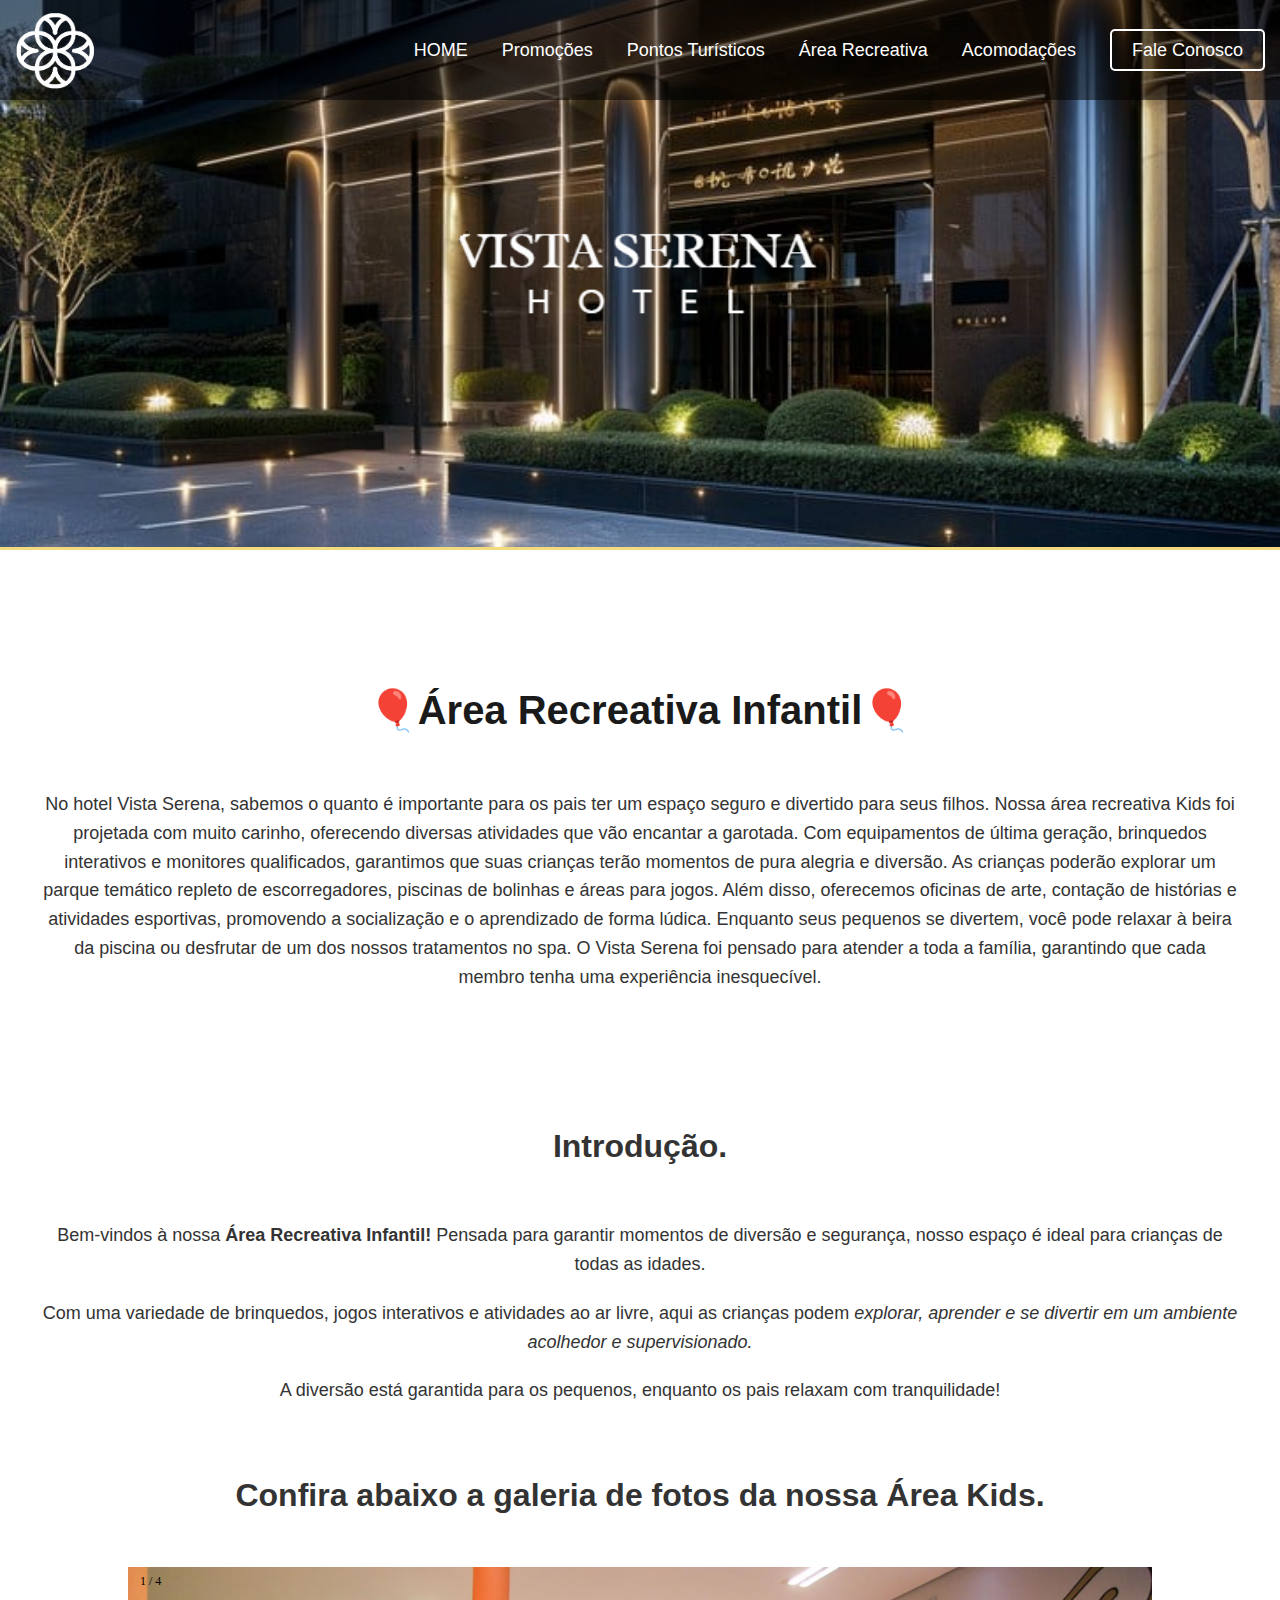
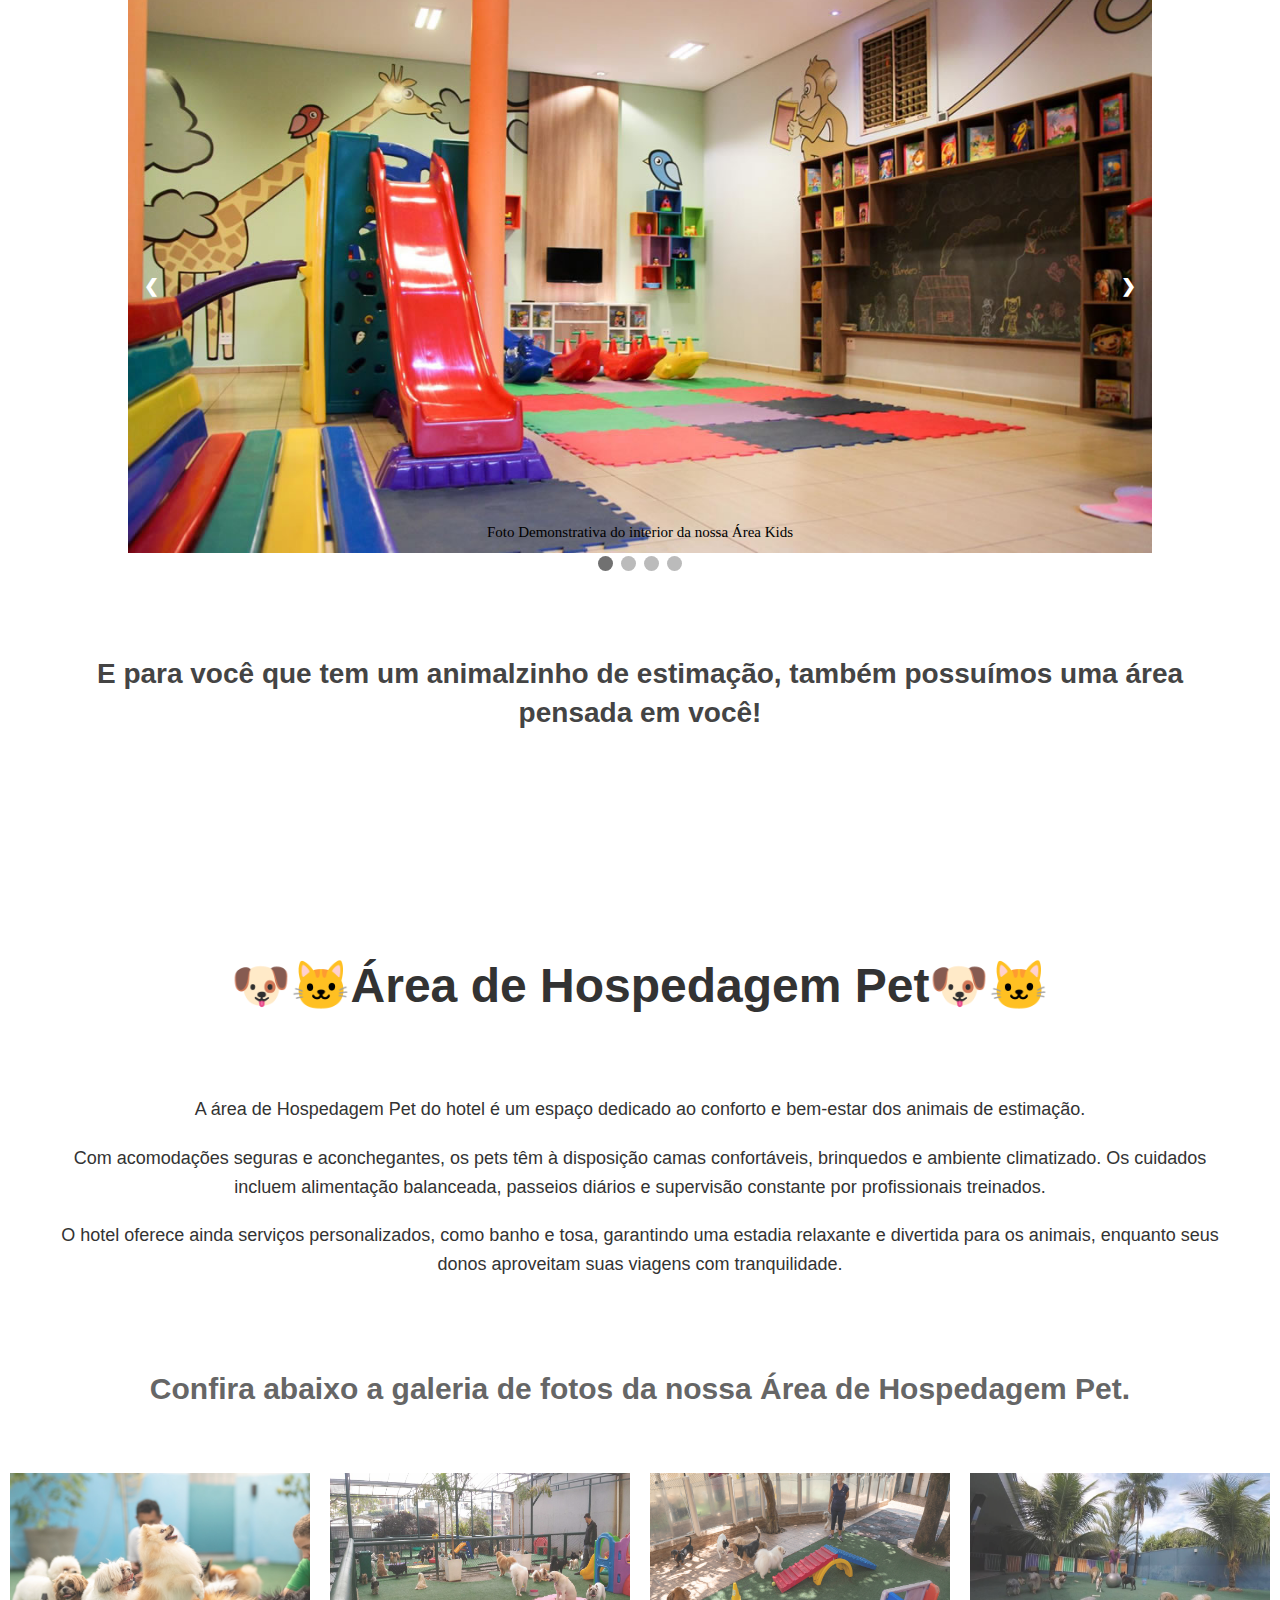
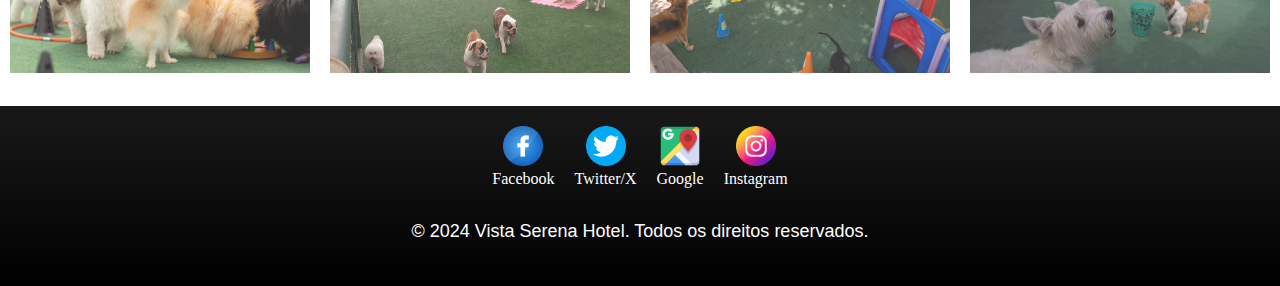
<file: index.html>
<!DOCTYPE html>
<html lang="pt br">
<head>
    <meta charset="UTF-8">
    <meta name="viewport" content="width=device-width, initial-scale=1.0">
    <title>Área Recreativa Infantil e Hospedagem Pet</title>
    <link rel="stylesheet" href="../css/style.css">


    <style type="text/css">

        


.backtituloisa {
  background-color: #ffffff;
  color: rgb(0, 0, 0);
  border-radius: 0;
  margin-top: 100px;
  width: 100%; 
  height: auto; 
}

.tituloprincisa {
  padding: 1em;
}

.backintroisa {
  background-color: #ffffff;
  color: rgb(0, 0, 0);
  border-radius: 0;
  margin-top: 100px;
}

.introisa {
  padding: 1em;
}

.backgroundslideisa {
  height: auto;
}

.galeriaisa {
  padding: 2em;
}


.slideshow-containerisa {
  width: 80%;
  position: relative;
  margin: auto;
}


.prev, .next {
  cursor: pointer;
  position: absolute;
  top: 50%;
  padding: 16px;
  color: white;
  font-weight: bold;
  font-size: 18px;
  transition: 0.6s ease;
  user-select: none;
}


.prev {
  left: 0;
}

.next {
  right: 0;
}


.prev:hover, .next:hover {
  background-color: rgba(0,0,0,0.8);
}


.text {
  color: #000;
  font-size: 15px;
  padding: 8px 12px;
  position: absolute;
  bottom: 8px;
  width: 100%;
  text-align: center;
}


.numbertext {
  color: #000;
  font-size: 12px;
  padding: 8px 12px;
  position: absolute;
  top: 0;
}


.dot {
  cursor: pointer;
  height: 15px;
  width: 15px;
  margin: 0 2px;
  background-color: #bbb;
  border-radius: 50%;
  display: inline-block;
  transition: background-color 0.6s ease;
}

.active, .dot:hover {
  background-color: #717171;
}


.fadeisa {
  animation-name: fade;
  animation-duration: 1.5s;
}

@keyframes fade {
  from {opacity: .4} 
  to {opacity: 1}
}


@media only screen and (max-width: 300px) {
  .prev, .next, .text {font-size: 11px;}
}

/* Área da hospedagem pet */

.pettituloisa {
  padding: 4em;
}

.titulopetisa {
  font-size: 24px;
  padding: 1em;
}

.petparagrafosisa {
  padding: 1em;
  width: 100%;
  height: auto;
  margin-bottom: 50px;
}

.petisa {
  background-color: #ffffff;
  color: rgb(0, 0, 0);
  border-radius: 0;
  margin-top: 100px;
}

.galeriapetisa {
  font-size: 24px;
  margin-bottom: 50px;
  font-family: 'Lucida Sans', 'Lucida Sans Regular', 'Lucida Grande', 'Lucida Sans Unicode', Geneva, Verdana, sans-serif;
}

* {
  box-sizing: border-box;
}

p{
  font-family: 'Arial', sans-serif; /* Você pode escolher outra fonte se preferir */
    font-size: 18px; /* Tamanho médio */
    line-height: 1.6; /* Espaçamento entre linhas */
    color: #333; /* Cor do texto */
    text-align: justify; /* Texto justificado */
    text-align: center;
    margin: 20px 15px; /* Aumenta a margem lateral */
    padding: 0 25px; /* Adiciona espaçamento interno lateral */
}

h1 {
    font-family: 'Arial', sans-serif;
    font-size: 2.5em; /* Tamanho maior */
    line-height: 1.2; /* Espaçamento entre linhas */
    color: #1a1a1a; /* Cor do texto */
    margin: 20px 0; /* Margem vertical */
    text-align: center;
}

h2 {
    font-family: 'Arial', sans-serif;
    font-size: 2em; /* Tamanho menor que h1 */
    line-height: 1.3; 
    color: #333; 
    margin: 18px 0; 
    text-align: center;
}

h3 {
    font-family: 'Arial', sans-serif;
    font-size: 1.75em; /* Tamanho menor que h2 */
    line-height: 1.4; 
    color: #444; 
    margin: 16px 0; 
    text-align: center;
}

h4 {
    font-family: 'Arial', sans-serif;
    font-size: 1.5em; /* Tamanho menor que h3 */
    line-height: 1.5; 
    color: #555; 
    margin: 14px 0; 
    text-align: center;
}

h5 {
    font-family: 'Arial', sans-serif;
    font-size: 1.25em; /* Tamanho menor que h4 */
    line-height: 1.6; 
    color: #666; 
    margin: 12px 0; 
    text-align: center;
}

.containerisas {
  position: relative;
  display: none;
}

.columnisas {
  float: left;
  width: 25%;
  padding: 10px;
}

.columnisas img {
  opacity: 0.8; 
  cursor: pointer; 
  width: 100%;
  height: 200px;
}

.columnisas img:hover {
  opacity: 1;
}

.rowisas::after {
  content: "";
  display: table;
  clear: both;
}


.containerisas {
  position: relative;
  display: none;
}


#imgtext {
  position: absolute;
  bottom: 15px;
  left: 15px;
  color: white;
  font-size: 20px;
}


.closebtn {
  position: absolute;
  top: 10px;
  right: 15px;
  color: white;
  font-size: 35px;
  cursor: pointer;
}

    </style>
   
</head>
    <body>

      <header>
        <!--Criação das primeiras divs-->
        <div class="imagem"></div>
        <div class="overlay">
            <div class="logo">
                <img src="../imagens/LOGO_preta.png" alt="Logo" class="logo-image">
            </div>
            <nav>
                <ul>
                  <li><a href="../html/index.html">HOME</a></li>
                    <li><a href="#promocoes">Promoções</a></li>
                    <li><a href="../html/pontoTuristico.html">Pontos Turísticos</a></li>
                    <li><a href="../html/area_recreativa.html">Área Recreativa</a></li>
                    <li><a href="#pontos-turisticos">Acomodações</a></li>
                    <li><a href="../html/faleconosco.html" class="button">Fale Conosco</a></li>
                </ul>
            </nav>
            <div class="text-image">
                <img src="../imagens/escrita_logo.PNG" alt="Texto" class="text-image-content">
            </div>
        </div>
    </header>
    
    <div class="container_imagem_um">
        <div class="container_fundo_um">
            <div class="imagem_home"></div>
        </div>
    </div>
    
    <!--Títulos Iniciais-->
    <div class="backtituloisa">
        <div class="tituloprincisa">
            <h1>🎈Área Recreativa Infantil🎈</h1>
        </div>
        <p>No hotel Vista Serena, sabemos o quanto é importante para os pais ter um espaço seguro e divertido para seus filhos. Nossa área recreativa Kids foi projetada com muito carinho, oferecendo diversas atividades que vão encantar a garotada. Com equipamentos de última geração, brinquedos interativos e monitores qualificados, garantimos que suas crianças terão momentos de pura alegria e diversão.

          As crianças poderão explorar um parque temático repleto de escorregadores, piscinas de bolinhas e áreas para jogos. Além disso, oferecemos oficinas de arte, contação de histórias e atividades esportivas, promovendo a socialização e o aprendizado de forma lúdica.
          
          Enquanto seus pequenos se divertem, você pode relaxar à beira da piscina ou desfrutar de um dos nossos tratamentos no spa. O Vista Serena foi pensado para atender a toda a família, garantindo que cada membro tenha uma experiência inesquecível.</p>
    </div>
    
    <!-- Introdução ao espaço kids -->
    <div class="backintroisa"> 
        <div class="introisa">
            <h2>Introdução.</h2>
        </div>
        <p>
            Bem-vindos à nossa <strong>Área Recreativa Infantil!</strong> Pensada para garantir momentos de diversão e segurança, 
            nosso espaço é ideal para crianças de todas as idades.
        </p>
        <p>
            Com uma variedade de brinquedos, jogos interativos e atividades ao ar livre, 
            aqui as crianças podem <em>explorar, aprender e se divertir em um ambiente acolhedor e supervisionado.</em>
        </p>
        <p>
            A diversão está garantida para os pequenos, enquanto os 
            pais relaxam com tranquilidade!
        </p>
    </div>
    
    <!-- Galeria de fotos -->
    <div class="galeriaisa">
        <h2>Confira abaixo a galeria de fotos da nossa Área Kids.</h2>
    </div>
    
    <!--Criação do slideshow-->
    <div class="backgroundslideisa">
        <div class="slideshow-containerisa">
    
            <div class="mySlides fadeisa">
                <div class="numbertext">1 / 4</div>
                <img src="../imagens/37.jpg" style="width: 100%">
                <div class="text" style="color: black;">Foto Demonstrativa do interior da nossa Área Kids</div>
            </div>
    
            <div class="mySlides fadeisa">
                <div class="numbertext">2 / 4</div>
                <img src="../imagens/38.jpg" style="width: 100%">
                <div class="text" style="color: black;">Foto da visão geral dos brinquedos que a Área possui</div>
            </div>
    
            <div class="mySlides fadeisa">
                <div class="numbertext">3 / 4</div>
                <img src="../imagens/36.jpg" style="width: 100%">
                <div class="text" style="color: black;">Foto destacada dos brinquedos da Área</div>
            </div>
    
            <div class="mySlides fadeisa">
                <div class="numbertext">4 / 4</div>
                <img src="../imagens/wp-1618880391322-1024x683.jpg" style="width: 100%;">
                <div class="text" style="color: black;">Foto da parte externa da nossa Área Kids</div>
            </div>
    
             <a class="prev" onclick="plusSlides(-1)">❮</a>
            <a class="next" onclick="plusSlides(1)">❯</a>
        </div>
    </div>
    
    <div style="text-align:center">
        <span class="dot" onclick="currentSlide(1)"></span> 
        <span class="dot" onclick="currentSlide(2)"></span> 
        <span class="dot" onclick="currentSlide(3)"></span> 
        <span class="dot" onclick="currentSlide(4)"></span> 
    </div>
    
    <script>
        let slideIndex = 1;
        showSlides(slideIndex);
    
        function plusSlides(n) {
            showSlides(slideIndex += n);
        }
    
        function currentSlide(n) {
            showSlides(slideIndex = n);
        }
    
        function showSlides(n) {
            let i;
            let slides = document.getElementsByClassName("mySlides");
            let dots = document.getElementsByClassName("dot");
            if (n > slides.length) {slideIndex = 1}    
            if (n < 1) {slideIndex = slides.length}
            for (i = 0; i < slides.length; i++) {
                slides[i].style.display = "none";  
            }
            for (i = 0; i < dots.length; i++) {
                dots[i].className = dots[i].className.replace(" active", "");
            }
            slides[slideIndex-1].style.display = "block";  
            dots[slideIndex-1].className += " active";
        }
    </script>
    
    <!-- Criação da área de Hospedagem Pet -->
    <div class="pettituloisa">
        <h3>
            E para você que tem um animalzinho de estimação, também possuímos uma área pensada em você!
        </h3>
    </div>
    
    <div class="petisa">
        <div class="titulopetisa">
            <h2>
              🐶🐱Área de Hospedagem Pet🐶🐱
            </h2>
        </div>
        <div class="petparagrafosisa">
            <p >A área de Hospedagem Pet do hotel é um espaço dedicado ao conforto e bem-estar dos animais de estimação.</p>
            <p>Com acomodações seguras e aconchegantes, os pets têm à disposição camas confortáveis, brinquedos e ambiente climatizado. Os cuidados incluem alimentação balanceada, passeios diários e supervisão constante por profissionais treinados.</p>
            <p>O hotel oferece ainda serviços personalizados, como banho e tosa, garantindo uma estadia relaxante e divertida para os animais, enquanto seus donos aproveitam suas viagens com tranquilidade.</p> 
        </div>
    </div>
    
    <!-- Legenda confira algumas fotos -->
    <div class="galeriapetisa">
        <h5>Confira abaixo a galeria de fotos da nossa Área de Hospedagem Pet.</h5>
    </div>
    
    <!-- Criação do segundo slideshow -->
    <!-- As 04 colunas -->
    <div class="rowisas">
        <div class="columnisas">
            <img src="../imagens/pets1.jpg" alt="Foto dos pets dos nossos clientes se divertindo" style="width:100%" onclick="myFunction(this);">
        </div>
        <div class="columnisas">
            <img src="../imagens/pets2.jpg" alt="Foto da nossa Área Externa Pet" style="width:100%" onclick="myFunction(this);">
        </div>
        <div class="columnisas">
            <img src="../imagens/pets3.jpg" alt="Fotos dos pets juntamente com a tutora" style="width:100%" onclick="myFunction(this);">
        </div>
        <div class="columnisas">
            <img src="../imagens/pets4.jpg" alt="Foto ampliada dos pets na Área Externa" style="width:100%" onclick="myFunction(this);">
        </div>
    </div>
      
    <div class="containerisas">
        <span onclick="this.parentElement.style.display='none'" class="closebtn">&times;</span>
        <img id="expandedImg" style="width:100%">
        <div id="imgtext"></div>
    </div>
      
    <script>
    function myFunction(imgs) {
        var expandImg = document.getElementById("expandedImg");
        var imgText = document.getElementById("imgtext");
        expandImg.src = imgs.src;
        imgText.innerHTML = imgs.alt;
        expandImg.parentElement.style.display = "block";
    }
    </script>
    
    <!--Rodapé-->
    <footer id="footer">
        <div class="icons-container">
            <div class="icon">
                <img src="../imagens/ICONE_FACEBOOK.png" width="40px" height="40px" alt="Facebook">
                <span>Facebook</span>
            </div>
            <div class="icon">
                <img src="../imagens/ICONE_GIITHUB.png" width="40px" height="40px" alt="GitHub">
                <span>Twitter/X</span>
            </div>
            <div class="icon">
                <img src="../imagens/ICONE_GOOGLE.png" width="40px" height="40px" alt="Google">
                <span>Google</span>
            </div>
            <div class="icon">
                <img src="../imagens/icone_instagram.png" width="40px" height="40px" alt="Instagram">
                <span>Instagram</span>
            </div>
        </div>
        <div class="footer-text">
            <p style="color: white; text-align: center; margin-top: 10px;">© 2024 Vista Serena Hotel. Todos os direitos reservados.</p>
        </div>
    </footer>
    
    </body>
    </html>
</file>
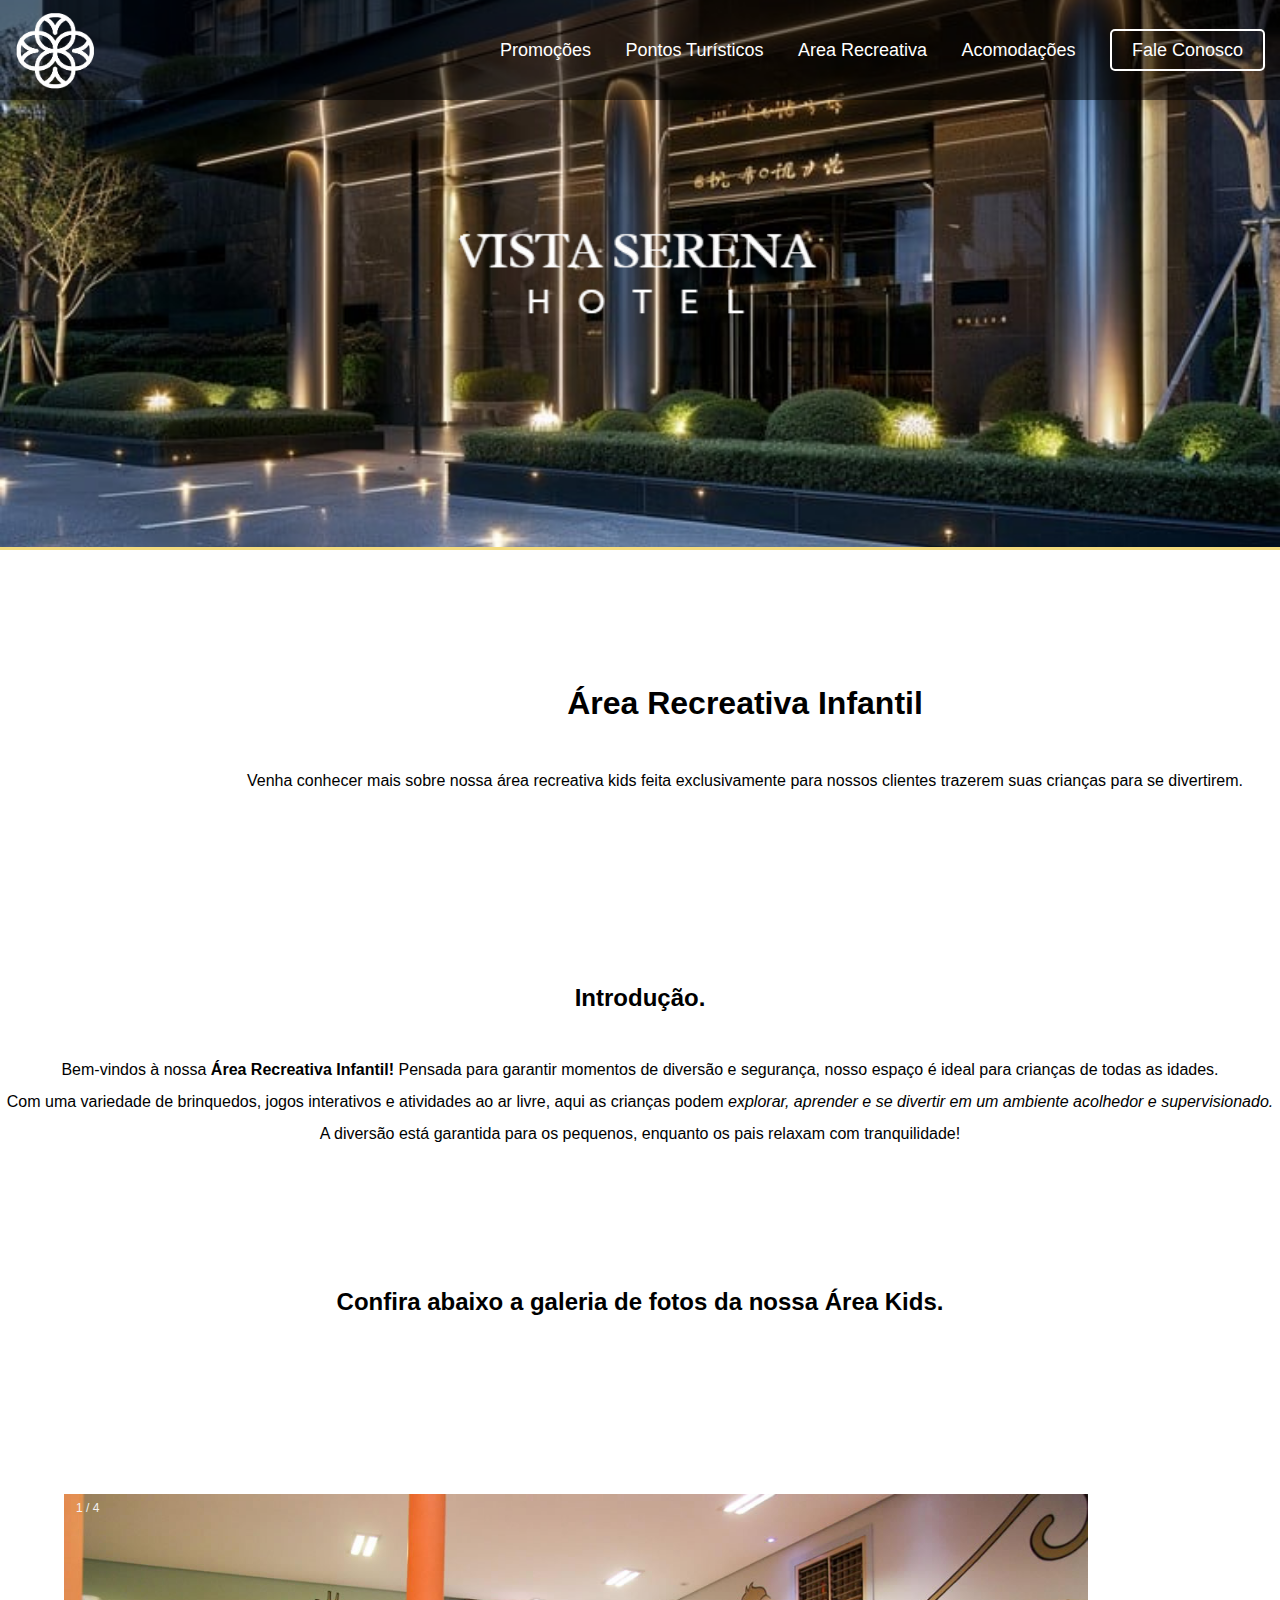
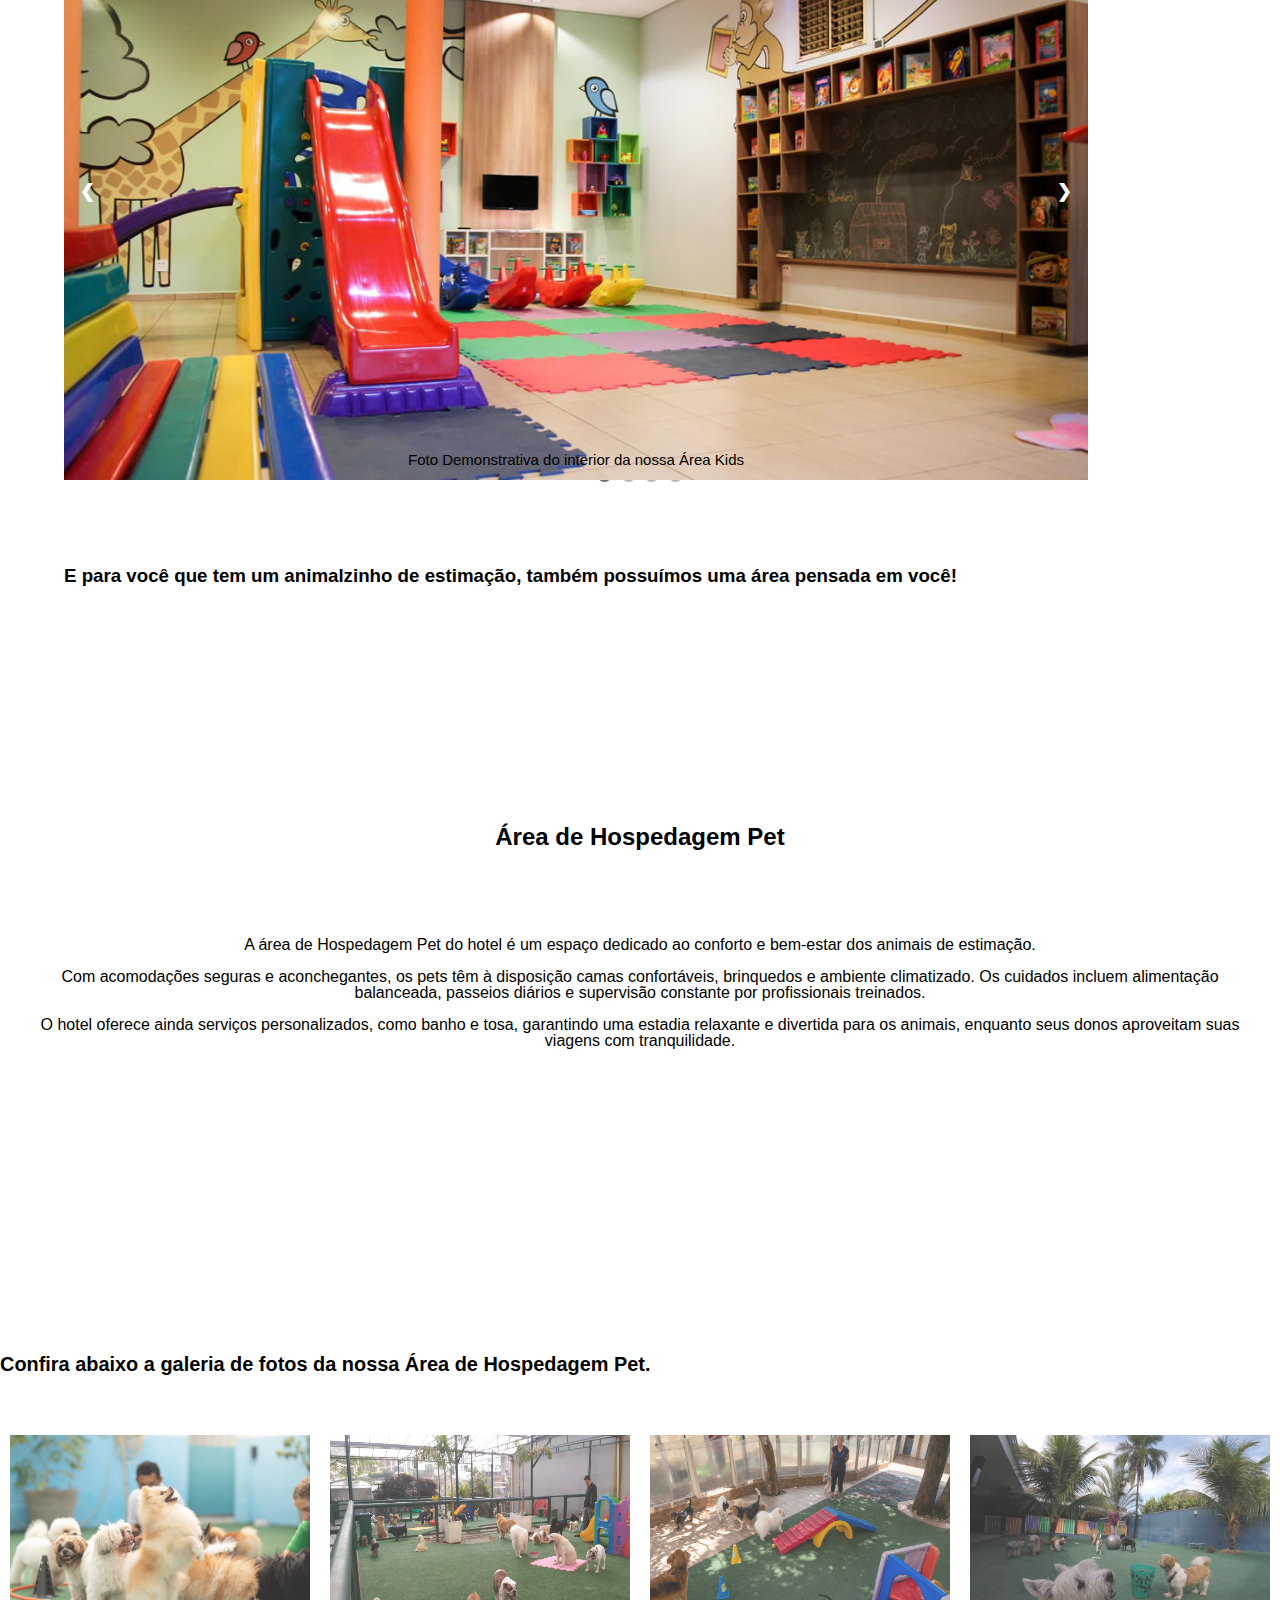
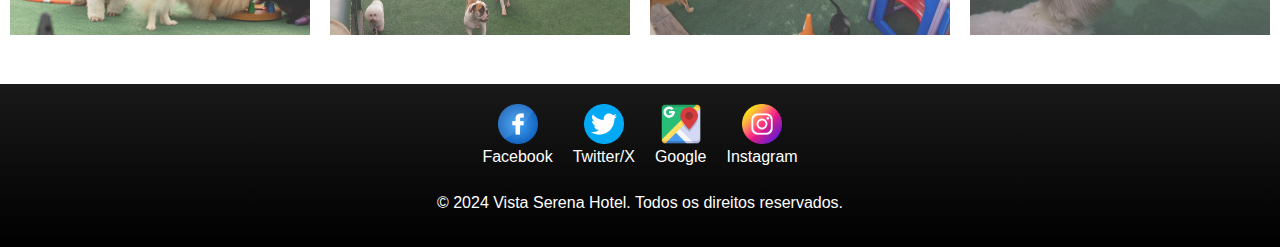
<file: html/area_recreativa.html>
<!DOCTYPE html>
<html lang="pt br">
<head>
    <meta charset="UTF-8">
    <meta name="viewport" content="width=device-width, initial-scale=1.0">
    <title>Área Recreativa Infantil e Hospedagem Pet</title>
    <link rel="stylesheet" href="../css/style.css">


    <style type="text/css">

        
/*________PARTE DO ISAQUE_____________ */

  /* Área Kids */

.backtituloisa {
    background-color: #ffffff;
    color: rgb(0, 0, 0);
    border-radius: 0;
    margin-top: 100px;
    width: 1490px; /* Largura da área */
    height: 200px; /* Altura da área */
}

.tituloprincisa {
    padding: 1em;
}

.backintroisa {
    background-color: #ffffff;
    color: rgb(0, 0, 0);
    border-radius: 0;
    margin-top: 100px;
}

.introisa {
    padding: 1em;
}

.backgroundslideisa {
    height: 573px;
    
}

.galeriaisa{
    padding: 6em;
}

/* Slideshow */
.slideshow-containerisa {
  width: 80%;
  position: relative;
  margin: 5%;
}

/* Botões de próximo e anterior */
.prev, .next {
  cursor: pointer;
  position: absolute;
  top: 50%;
  width: auto;
  padding: 16px;
  margin-top: -22px;
  color: white;
  font-weight: bold;
  font-size: 18px;
  transition: 0.6s ease;
  border-radius: 0 3px 3px 0;
  user-select: none;
}

/* Posição do botão "próximo" */
.next {
  right: 0;
  border-radius: 3px 0 0 3px;
}

/* Background escuro */
.prev:hover, .next:hover {
  background-color: rgba(0,0,0,0.8);
}

/* Legenda */
.text {
  color: #f2f2f2;
  font-size: 15px;
  padding: 8px 12px;
  position: absolute;
  bottom: 8px;
  width: 100%;
  text-align: center;
}

/* Texto (1/3) */
.numbertext {
  color: #f2f2f2;
  font-size: 12px;
  padding: 8px 12px;
  position: absolute;
  top: 0;
}

/* Indicadores */
.dot {
  cursor: pointer;
  height: 15px;
  width: 15px;
  margin: 0 2px;
  background-color: #bbb;
  border-radius: 50%;
  display: inline-block;
  transition: background-color 0.6s ease;
}

.active, .dot:hover {
  background-color: #717171;
}

/* Animação */
.fadeisa {
  animation-name: fade;
  animation-duration: 1.5s;
}


@keyframes fade {
  from {opacity: .4} 
  to {opacity: 1}
}

/* Tamanho do texto otimizado em telas menores */
@media only screen and (max-width: 300px) {
  .prev, .next,.text {font-size: 11px}
}



                                            /* Área da hospedagem pet */


.pettituloisa {
    padding: 4em;
}

.titulopetisa {
    font-size: 24px;
    padding: 1em;
}

.petparagrafosisa {
    padding: 1em;
    width: 100%; /* Largura da área */
    height: 400px; /* Altura da área */
    margin-bottom: 50px;
}

.petisa {
    background-color: #ffffff;
    color: rgb(0, 0, 0);
    border-radius: 0;
    margin-top: 100px;
}

.galeriapetisa {
    font-size: 24px;
    margin-bottom: 50px;
    font-family: 'Lucida Sans', 'Lucida Sans Regular', 'Lucida Grande', 'Lucida Sans Unicode', Geneva, Verdana, sans-serif;
}


/* Segundo slideshow */

*{
    box-sizing: border-box;
}
  
  /* The grid: Four equal columns that floats next to each other */
  body {
    margin: 0;
    font-family: Arial;
}

/* O contêiner para evitar overflow */
.containerisas {
    overflow: hidden; /* Impede rolagem lateral */
}

/* O grid: quatro colunas iguais que flutuam uma ao lado da outra */
.columnisas {
    float: left;
    width: 25%; /* Mantém 25% da largura */
    padding: 10px; /* Padding para espaçamento */
    box-sizing: border-box; /* Certifica-se de que o padding está incluído na largura */
}

/* Estilo das imagens dentro do grid */
.columnisas img {
    opacity: 0.8; 
    cursor: pointer; 
    height: 200px;
    width: 100%; /* Faz a imagem ocupar 100% da coluna */
}

  
  .columnisas img:hover {
    opacity: 1;
  }
  
  /* Clear floats after the columns */
  .rowisas:after {
    content: "";
    display: table;
    clear: both;
  }
  
  /* The expanding image container */
  .containerisas {
    position: relative;
    display: block;
  }
  
  /* Expanding image text */
  #imgtext {
    position: absolute;
    bottom: 15px;
    left: 15px;
    color: white;
    font-size: 20px;
  }
  
  /* Closable button inside the expanded image */
  .closebtn {
    position: absolute;
    top: 10px;
    right: 15px;
    color: white;
    font-size: 35px;
    cursor: pointer;
  }

    </style>
   
</head>
    <body>

        <header>
            <!--Criação das primeiras divs-->

            <div class="imagem">
            </div>
            <div class="overlay">
                <div class="logo">
                    <img src="../imagens/LOGO_preta.png" alt="Logo" class="logo-image">
                </div>
            
                <nav>
                    <ul>
                        <li><a href="#promocoes">Promoções</a></li>
                        <li><a href="../html/pontoTuristico.html">Pontos Turísticos</a></li>
                        <li><a href="../html/area_recreativa.html">Area Recreativa</a></li>
                        <li><a href="#pontos-turisticos">Acomodações</a></li>
                        <li><a href="#fale-conosco" class="button">Fale Conosco</a></li>
                    </ul>
                </nav>
                <div class="text-image">
                    <img src="../imagens/escrita_logo.PNG" alt="Texto" class="text-image-content">
                </div>
            </div>
        
        </header>
    
        </div>
            <div class="container_imagem_um">
                <div class="container_fundo_um">
                <div class="imagem_home">
                </div>   
            </div>
        </div>
        </div>

        <!--Títulos Iniciais-->

        <div class="backtituloisa">
            <div class="tituloprincisa">
    <h1 style="font-family: 'Lucida Sans', 'Lucida Sans Regular', 'Lucida Grande', 'Lucida Sans Unicode', Geneva, Verdana,
     sans-serif; text-align: center;">Área Recreativa Infantil</h1>
     </div>
    <p style="text-align: center;">Venha conhecer mais sobre nossa área recreativa kids feita exclusivamente para nossos clientes 
    trazerem suas crianças para se divertirem. 
    </div>
    
    </p>

    <!--Aqui é onde começa a introdução do espaço kids oferecido no hotel, onde é dada uma breve
     descrição inicial-->

 
        <div class="backintroisa"> 
        <div class="introisa">
        <h2 style="font-family: 'Lucida Sans', 'Lucida Sans Regular', 'Lucida Grande', 'Lucida Sans Unicode', Geneva, Verdana,
        sans-serif;text-align: center;  ">Introdução.</h2>
        </div>
        <p style="text-align: center;" >Bem-vindos à nossa <strong>Área Recreativa Infantil!</strong> Pensada para garantir momentos de diversão e segurança, 
        nosso espaço é ideal para crianças de todas as idades.
        </p>
        <p style="text-align: center;" >
        Com uma variedade de brinquedos, jogos interativos e atividades ao ar livre, 
        aqui as crianças podem <em>explorar, aprender e se divertir em um ambiente acolhedor e supervisionado.</em>
        </p>
        <p style="text-align: center;"  >
        A diversão está garantida para os pequenos, enquanto os 
        pais relaxam com tranquilidade!
        </p> <br> 
       </div>

       <!--É anunciado abaixo a galeria de fotos da área kids-->


       <div class="galeriaisa">
        <h2 style="font-family: 'Lucida Sans', 'Lucida Sans Regular', 'Lucida Grande', 'Lucida Sans Unicode', Geneva, Verdana,
        sans-serif;text-align: center";  >Confira abaixo a galeria de fotos da nossa Área Kids.</h2>


        <!--Criação do slideshow-->
    </div>

    <div class="backgroundslideisa">
      <div class="slideshow-containerisa">
  
          <div class="mySlides fadeisa">
              <div class="numbertext">1 / 4</div>
              <img src="../imagens/37.jpg" style="width: 100%">
              <div class="text" style="color: black;">Foto Demonstrativa do interior da nossa Área Kids</div>
          </div>
  
          <div class="mySlides fadeisa">
              <div class="numbertext">2 / 4</div>
              <img src="../imagens/38.jpg" style="width: 100%">
              <div class="text" style="color: black;">Foto da visão geral dos brinquedos que a Área possui</div>
          </div>
  
          <div class="mySlides fadeisa">
              <div class="numbertext">3 / 4</div>
              <img src="../imagens/36.jpg" style="width: 100%">
              <div class="text" style="color: black;">Foto destacada dos brinquedos da Área</div>
          </div>
  
          <div class="mySlides fadeisa">
              <div class="numbertext">4 / 4</div>
              <img src="../imagens/wp-1618880391322-1024x683.jpg" style="width: 100%;">
              <div class="text" style="color: black;">Foto da parte externa da nossa Área Kids</div>
          </div>
  
          <a class="prev" onclick="plusSlides(-1)">❮</a>
          <a class="next" onclick="plusSlides(1)">❯</a>
      </div>
  </div>
  
  
  <div style="text-align:center">
      <span class="dot" onclick="currentSlide(1)"></span> 
      <span class="dot" onclick="currentSlide(2)"></span> 
      <span class="dot" onclick="currentSlide(3)"></span> 
      <span class="dot" onclick="currentSlide(4)"></span> 
  </div>
  
  
      <script>
          let slideIndex = 1;
          showSlides(slideIndex);
  
          function plusSlides(n) {
              showSlides(slideIndex += n);
          }
  
          function currentSlide(n) {
              showSlides(slideIndex = n);
          }
  
          function showSlides(n) {
              let i;
              let slides = document.getElementsByClassName("mySlides");
              let dots = document.getElementsByClassName("dot");
              if (n > slides.length) {slideIndex = 1}    
              if (n < 1) {slideIndex = slides.length}
              for (i = 0; i < slides.length; i++) {
                  slides[i].style.display = "none";  
              }
              for (i = 0; i < dots.length; i++) {
                  dots[i].className = dots[i].className.replace(" active", "");
              }
              slides[slideIndex-1].style.display = "block";  
              dots[slideIndex-1].className += " active";
          }
      </script>
  
      <!-- Criação da área de Hospedagem Pet -->
      <div class="pettituloisa">
          <h3 style="font-family: 'Lucida Sans', 'Lucida Sans Regular', 'Lucida Grande', 'Lucida Sans Unicode', Geneva, Verdana, sans-serif; text-align: justify;">
              E para você que tem um animalzinho de estimação, também possuímos uma área pensada em você!
          </h3>
      </div>
  
      <div class="petisa">
          <div class="titulopetisa">
              <h4 style="font-family: 'Lucida Sans', 'Lucida Sans Regular', 'Lucida Grande', 'Lucida Sans Unicode', Geneva, Verdana, sans-serif; text-align: center;">
                  Área de Hospedagem Pet
              </h4>
          </div>
          <div class="petparagrafosisa">
              <p style="text-align: center;">A área de Hospedagem Pet do hotel é um espaço dedicado ao conforto e bem-estar dos animais de estimação.</p>
              <p style="text-align: center;">Com acomodações seguras e aconchegantes, os pets têm à disposição camas confortáveis, brinquedos e ambiente climatizado. Os cuidados incluem alimentação balanceada, passeios diários e supervisão constante por profissionais treinados.</p>
              <p style="text-align: center;">O hotel oferece ainda serviços personalizados, como banho e tosa, garantindo uma estadia relaxante e divertida para os animais, enquanto seus donos aproveitam suas viagens com tranquilidade.</p> 
          </div>
      </div>
  </div>
  
    <!-- Legenda confira algumas fotos -->

    <div class="galeriapetisa">
    <h5>Confira abaixo a galeria de fotos da nossa Área de Hospedagem Pet.</h5>
        </div>


    <!--Criação do segundo slideshow, dessa vez o da Área de Hospedagem Pet-->

      
      <!-- As 04 colunas -->
      <div class="rowisas">
        <div class="columnisas">
          <img src="../imagens/pets1.jpg" alt="Foto dos pets dos nossos clientes se divertindo" style="width:100%" onclick="myFunction(this);">
        </div>
        <div class="columnisas">
          <img src="../imagens/pets2.jpg" alt="Foto da nossa Área Externa Pet" style="width:100%" onclick="myFunction(this);">
        </div>
        <div class="columnisas">
          <img src="../imagens/pets3.jpg" alt="Fotos dos pets juntamente com a tutora" style="width:100%" onclick="myFunction(this);">
        </div>
        <div class="columnisas">
          <img src="../imagens/pets4.jpg" alt="Foto ampliada dos pets na Área Externa" style="width:100%" onclick="myFunction(this);">
        </div>
      </div>
      
      <div class="containerisas">
        <span onclick="this.parentElement.style.display='none'" class="closebtn">&times;</span>
        <img id="expandedImg" style="width:100%">
        <div id="imgtext"></div>
      </div>
      
      <script>
      function myFunction(imgs) {
        var expandImg = document.getElementById("expandedImg");
        var imgText = document.getElementById("imgtext");
        expandImg.src = imgs.src;
        imgText.innerHTML = imgs.alt;
        expandImg.parentElement.style.display = "block";
      }
      </script>




    <!--Rodapé-->


    <footer id="footer">
      <div class="icons-container">
          <div class="icon">
              <img src="../imagens/ICONE_FACEBOOK.png" width="40px" height="40px" alt="Facebook">
              <span>Facebook</span>
          </div>
          <div class="icon">
              <img src="../imagens/ICONE_GIITHUB.png" width="40px" height="40px" alt="GitHub">
              <span>Twitter/X</span>
          </div>
          <div class="icon">
              <img src="../imagens/ICONE_GOOGLE.png" width="40px" height="40px" alt="Google">
              <span>Google</span>
          </div>
          <div class="icon">
              <img src="../imagens/icone_instagram.png" width="40px" height="40px" alt="Instagram">
              <span>Instagram</span>
          </div>
          </div>
      </div>
      <div class="footer-text">
          <p style="color: white; text-align: center; margin-top: 10px;">© 2024 Vista Serena Hotel. Todos os direitos reservados.</p>
      </div>
  </footer>




</body>
</html>
</file>
<file: css/style.css>
/* HTML5 display-role reset for older browsers */
article, aside, details, figcaption, figure, 
footer, header, hgroup, menu, nav, section {
    display: block;
}

body {
    line-height: 1;
    margin: 0%;
}

ol, ul {
    list-style: none;
}

blockquote, q {
    quotes: none;
}

blockquote:before, blockquote:after,
q:before, q:after {
    content: '';
    content: none;
}

table {
    border-collapse: collapse;
    border-spacing: 0;
}

.imagem{
    background-image: url(../imagens/HEADERBG.jpg);
    background-size: cover; /* Faz a imagem cobrir toda a tela */
    background-repeat: no-repeat; /* Impede a repetição da imagem */
    background-position: center; /* Centraliza a imagem */
    width: 100%; /*largura */
    height: 550px; /*altura */
    border-bottom: #f3db7d solid 3px;
}

/*NAV BAR DO HEADER*/
.overlay {
    position: absolute;
    height: 100px;
    width: 100%;
    top: 0;
    left: 0;
    right: 0;
    bottom: 0;
    display: flex;
    align-items: center;
    justify-content: space-between;
    background-color: rgba(0, 0, 0, 0.5); /* Cor de fundo semitransparente */
    color: white; /* Cor do texto */
}

nav ul {
    list-style-type: none;
    padding: 0;
}

nav ul li {
    display: inline;
    margin: 0 15px;
}

nav ul li a {
    color: white;
    text-decoration: none;
    font-size: 18px; /* Aumenta o tamanho da fonte */
    font-family: 'Arial', sans-serif; /* Altera a fonte */
    transition: color 0.3s ease; /* Suaviza a transição de cor */
}

nav ul li a:hover {
    color: #f3db7d; /* Altera a cor ao passar o mouse */
    text-shadow: 1px 1px 2px rgba(0, 0, 0, 0.8); /* Adiciona uma sombra ao texto */
}

.button {
    display: inline-block;
    padding: 10px 20px;
    background-color: transparent; /* Cor inicial do botão */
    border: 2px solid white; /* Borda do botão */
    border-radius: 5px; /* Cantos arredondados */
    transition: all 0.3s ease; /* Efeito de transição */
}

.button:hover {
    transform: scale(1.1); /* Efeito de zoom */
    background-color: white; /* Cor de fundo ao passar o mouse */
    color: black; /* Cor do texto ao passar o mouse */
}

.logo {
    margin-left: 10px; /* Espaço entre o menu e a logo */
    margin-top: 5px;
}

.logo-image {
    height: 80px; /* Ajuste a altura da logo conforme necessário */
    width: 90px;
}

.text-image {
    position: absolute; /* Posiciona a imagem de texto em relação ao overlay */
    left: 50%; /* Centraliza horizontalmente */
    top: 50%; /* Centraliza verticalmente */
    margin-top: 230px;
    transform: translate(-50%, -50%); /* Ajusta a posição para ficar exatamente no centro */
}

.text-image-content {
    max-width: 100%; /* Limita a largura da imagem de texto */
    height: 100px; /* Mantém a proporção */
}




/*        rodapé   */


#footer {
    width: 100%;
    height: auto; /* Permite que a altura se ajuste ao conteúdo */
    background: linear-gradient(to top, #000000, #1a1919);
    display: flex;
    margin-top: 20px;
    flex-direction: column; /* Alinha o conteúdo em coluna */
    align-items: center; /* Centraliza horizontalmente */
    padding: 20px; /* Adiciona algum espaçamento interno */
    box-sizing: border-box; /* Inclui padding na largura e altura total */
}

.icons-container {
    display: flex;
    gap: 20px; /* Espaço entre os ícones */
}

.icon {
    display: flex;
    flex-direction: column; /* Coloca o texto abaixo do ícone */
    align-items: center; /* Centraliza o texto abaixo do ícone */
    color: white; /* Cor do texto */
    text-align: center; /* Centraliza o texto */
}

.icon img {
    margin-bottom: 5px; /* Espaço entre o ícone e o texto */
}

.icon:hover {
    transform: scale(1.3); /* Aumenta o ícone ao passar o mouse */
    background-color: transparent;
    border-radius: 50%; /* Mantém ícone redondo ao hover */
    padding: 5px; /* Espaço interno ao hover */
}

.footer-text {
    margin-top: 20px; /* Espaço entre os ícones e o texto do rodapé */
    color: white; /* Cor do texto do rodapé */
}
</file>
